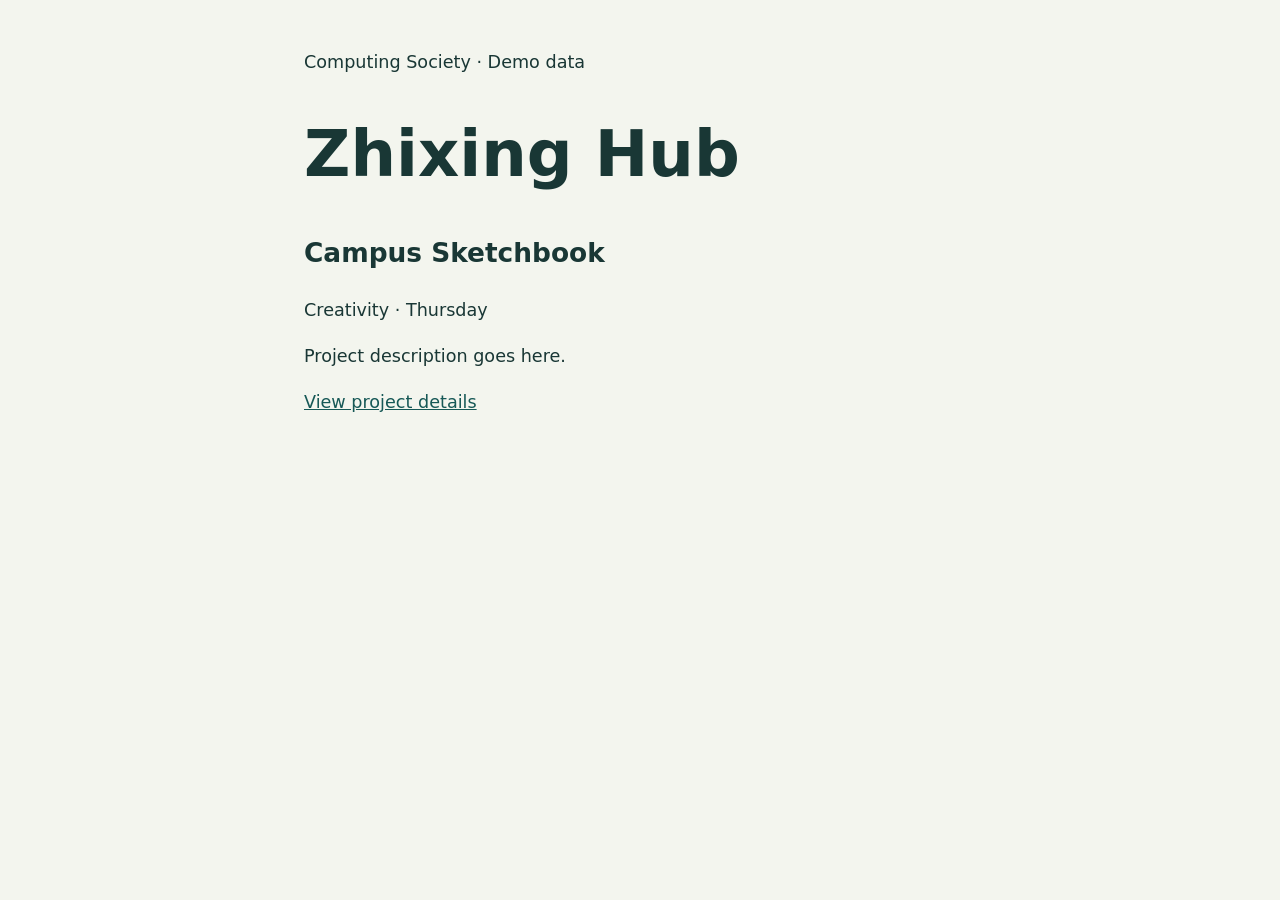
<file: index.html>
<!doctype html>
<html lang="en">
<meta charset="utf-8">
<meta name="viewport" content="width=device-width, initial-scale=1">
<title>Zhixing Hub · Classroom demo</title>
<link rel="stylesheet" href="styles.css">
<main>
  <header><p>Computing Society · Demo data</p><h1>Zhixing Hub</h1></header>
  <article class="">
    <h2>Campus Sketchbook</h2>
    <p>Creativity · Thursday</p>
    <p class="summary">Project description goes here.</p>
    <a href="project.html">View project details</a>
  </article>
</main>
</html>
</file>
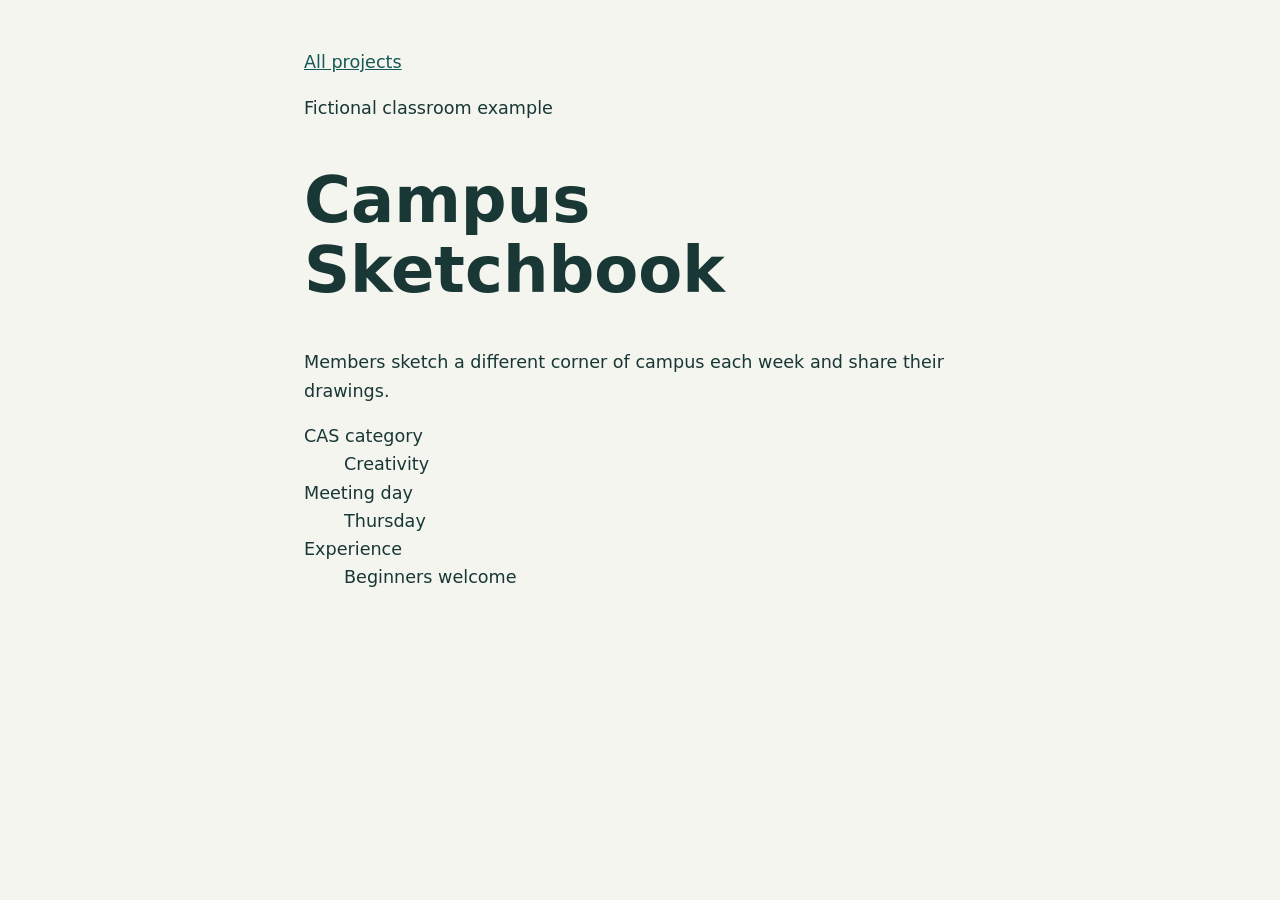
<file: project.html>
<!doctype html>
<html lang="en"><meta charset="utf-8"><meta name="viewport" content="width=device-width, initial-scale=1">
<title>Campus Sketchbook · Demo</title><link rel="stylesheet" href="styles.css">
<main><a href="index.html">All projects</a><p>Fictional classroom example</p><h1>Campus Sketchbook</h1>
<p>Members sketch a different corner of campus each week and share their drawings.</p>
<dl><dt>CAS category</dt><dd>Creativity</dd><dt>Meeting day</dt><dd>Thursday</dd><dt>Experience</dt><dd>Beginners welcome</dd></dl></main></html>
</file>
<file: styles.css>
* { box-sizing: border-box; }
body { margin: 0; background: #f3f5ee; color: #193735; font: 1.1rem/1.6 system-ui, sans-serif; }
main { max-width: 44rem; margin: 3rem auto; padding: 0 1rem; }
h1 { font-size: clamp(2rem, 8vw, 4rem); line-height: 1.1; }
.card { background: white; padding: 1rem; }
a { color: #165856; }
</file>
